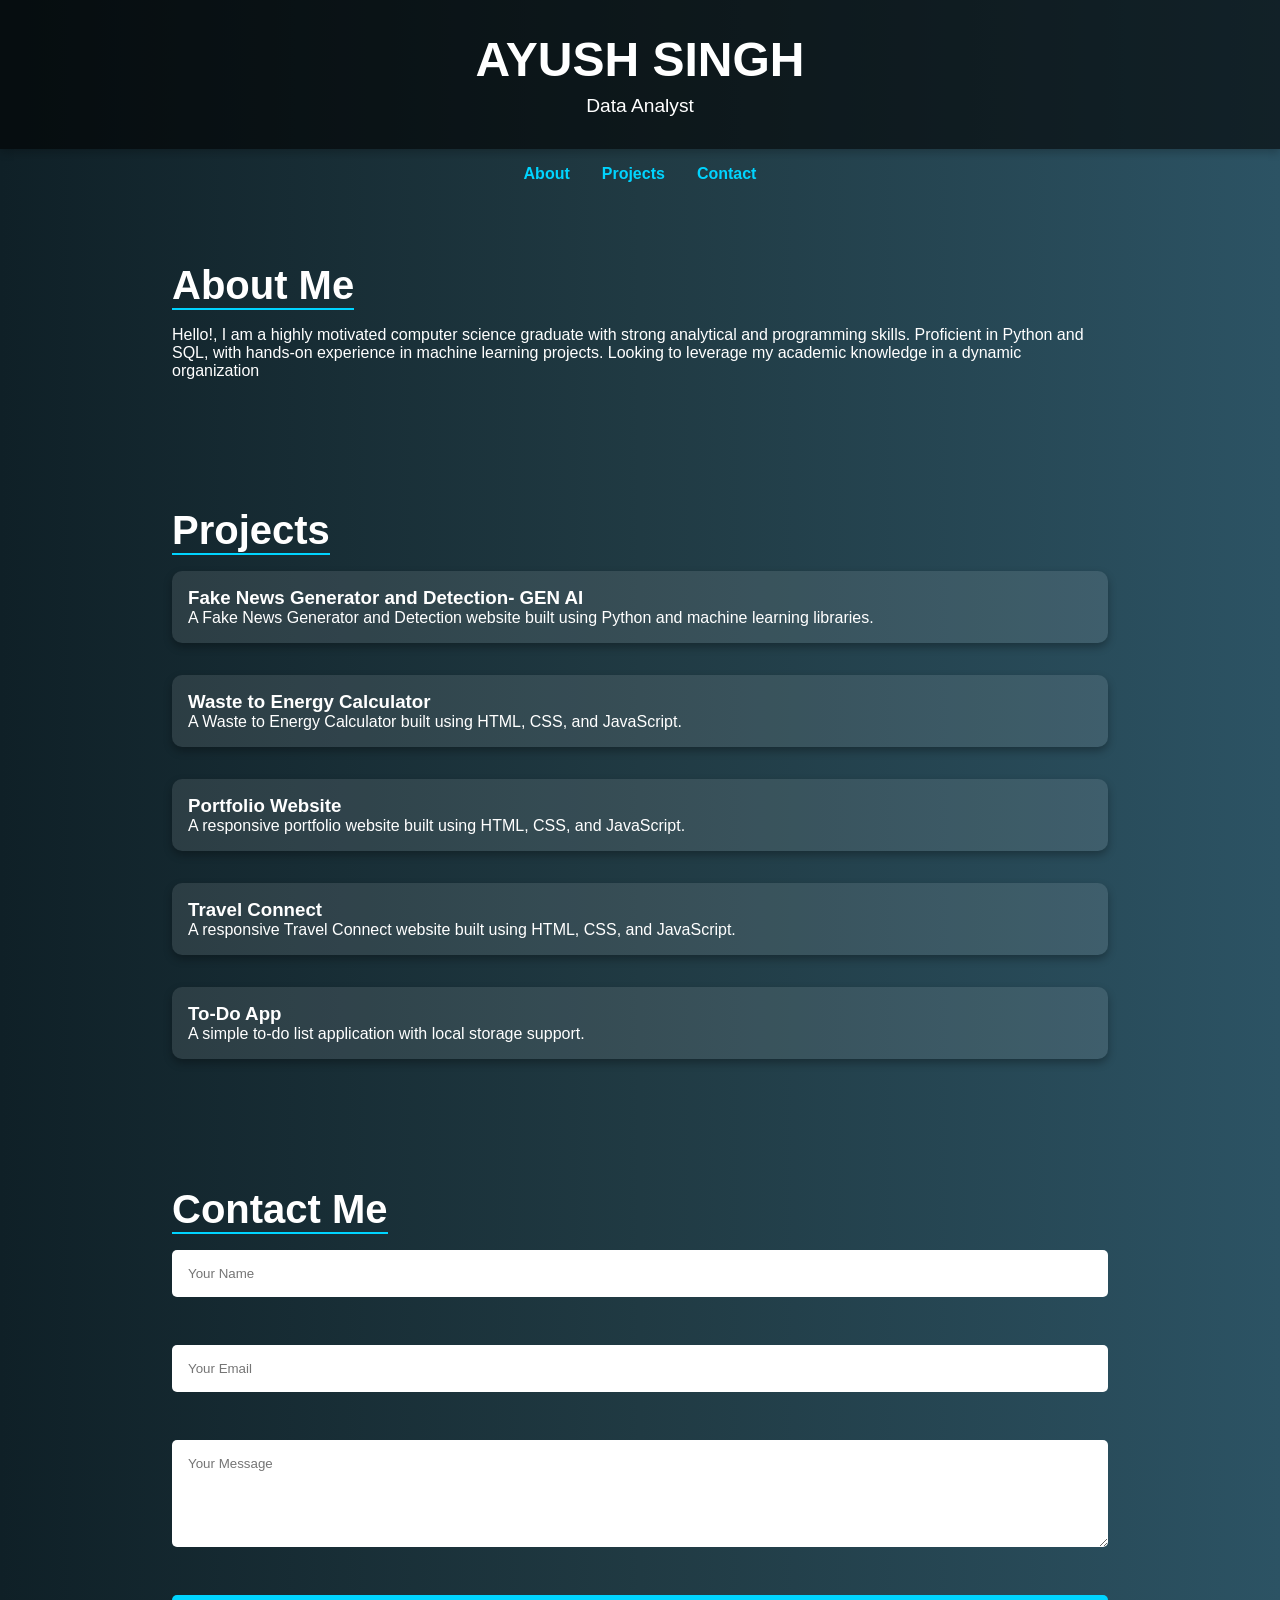
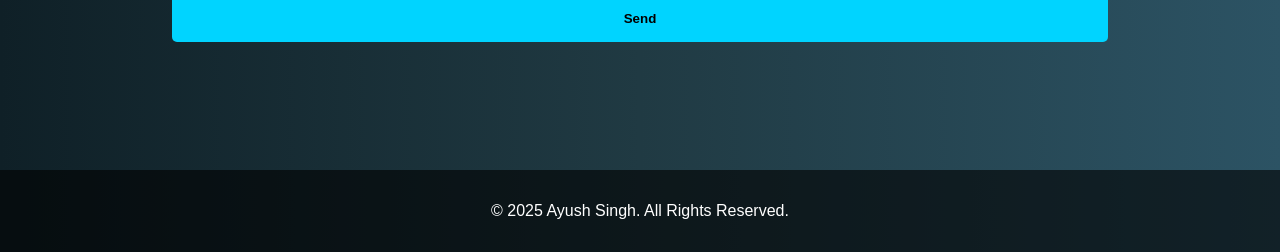
<file: index.html>
<!DOCTYPE html>
<html lang="en">
<head>
    <meta charset="UTF-8">
    <meta name="viewport" content="width=device-width, initial-scale=1.0">
    <title>Portfoli.ayushsingh</title>
    <link rel="stylesheet" href="style.css">
    <!-- <link href="https://cdn.jsdelivr.net/npm/bootstrap@5.3.6/dist/css/bootstrap.min.css" rel="stylesheet" integrity="sha384-4Q6Gf2aSP4eDXB8Miphtr37CMZZQ5oXLH2yaXMJ2w8e2ZtHTl7GptT4jmndRuHDT" crossorigin="anonymous"> -->
</head>
<body>
    <header>
        <h1>AYUSH SINGH</h1>
        <p>Data Analyst </p>
      </header>
      <nav>
        <a href="#about">About</a>
        <a href="#projects">Projects</a>
        <a href="#contact">Contact</a>
      </nav>
      <section id="about">
        <h2>About Me</h2>
        <p>Hello!,
          I am a highly motivated computer science graduate with strong analytical and programming skills. 
          Proficient in Python and SQL, with hands-on experience in machine learning projects. 
          Looking to leverage my academic knowledge in a dynamic organization
        </p>
        <!-- <p>Hello! I'm a passionate web developer skilled in HTML, CSS, and JavaScript. I love building creative and stylish websites that make an impact.</p> -->
      </section>
      <section id="projects">
        <h2>Projects</h2>
        <div class="projects">
          <div class="project">
            <h3>Fake News Generator and Detection- GEN AI</h3>
            <p>A Fake News Generator and Detection website built using Python and machine learning libraries.</p>
          </div>
          <div class="project">
            <h3>Waste to Energy Calculator</h3>
            <p>A Waste to Energy Calculator built using HTML, CSS, and JavaScript.</p>
          </div>
          <div class="project">
            <h3>Portfolio Website</h3>
            <p>A responsive portfolio website built using HTML, CSS, and JavaScript.</p>
          </div>
          <div class="projects">
            <div class="project">
              <h3>Travel Connect</h3>
              <p>A responsive Travel Connect website built using HTML, CSS, and JavaScript.</p>
            </div>
          <div class="project">
            <h3>To-Do App</h3>
            <p>A simple to-do list application with local storage support.</p>
          </div>
        </div>
      </section>
      <section id="contact">
        <h2>Contact Me</h2>
        <form class="contact-form" action="ayushsingh50593@gmail.com" onsubmit="return handleSubmit(event)">
          <input type="text" id="name" placeholder="Your Name" required />
          <input type="email" id="email" placeholder="Your Email" required />
          <textarea id="message" rows="5" placeholder="Your Message" required></textarea>
          <button type="submit" submit="ayushsingh50593@gmail.com" send to ="ayushsingh50593@gmail.com" action="ayushsingh50593@gmail.com">Send</button>
        </form>
      </section>
      <footer>
        <p>&copy; 2025 Ayush Singh. All Rights Reserved.</p>
      </footer>

      <script src="script.js"></script>
      <script src="https://cdn.jsdelivr.net/npm/bootstrap@5.3.6/dist/js/bootstrap.bundle.min.js" integrity="sha384-j1CDi7MgGQ12Z7Qab0qlWQ/Qqz24Gc6BM0thvEMVjHnfYGF0rmFCozFSxQBxwHKO" crossorigin="anonymous"></script>

    </body>
</html>
</file>
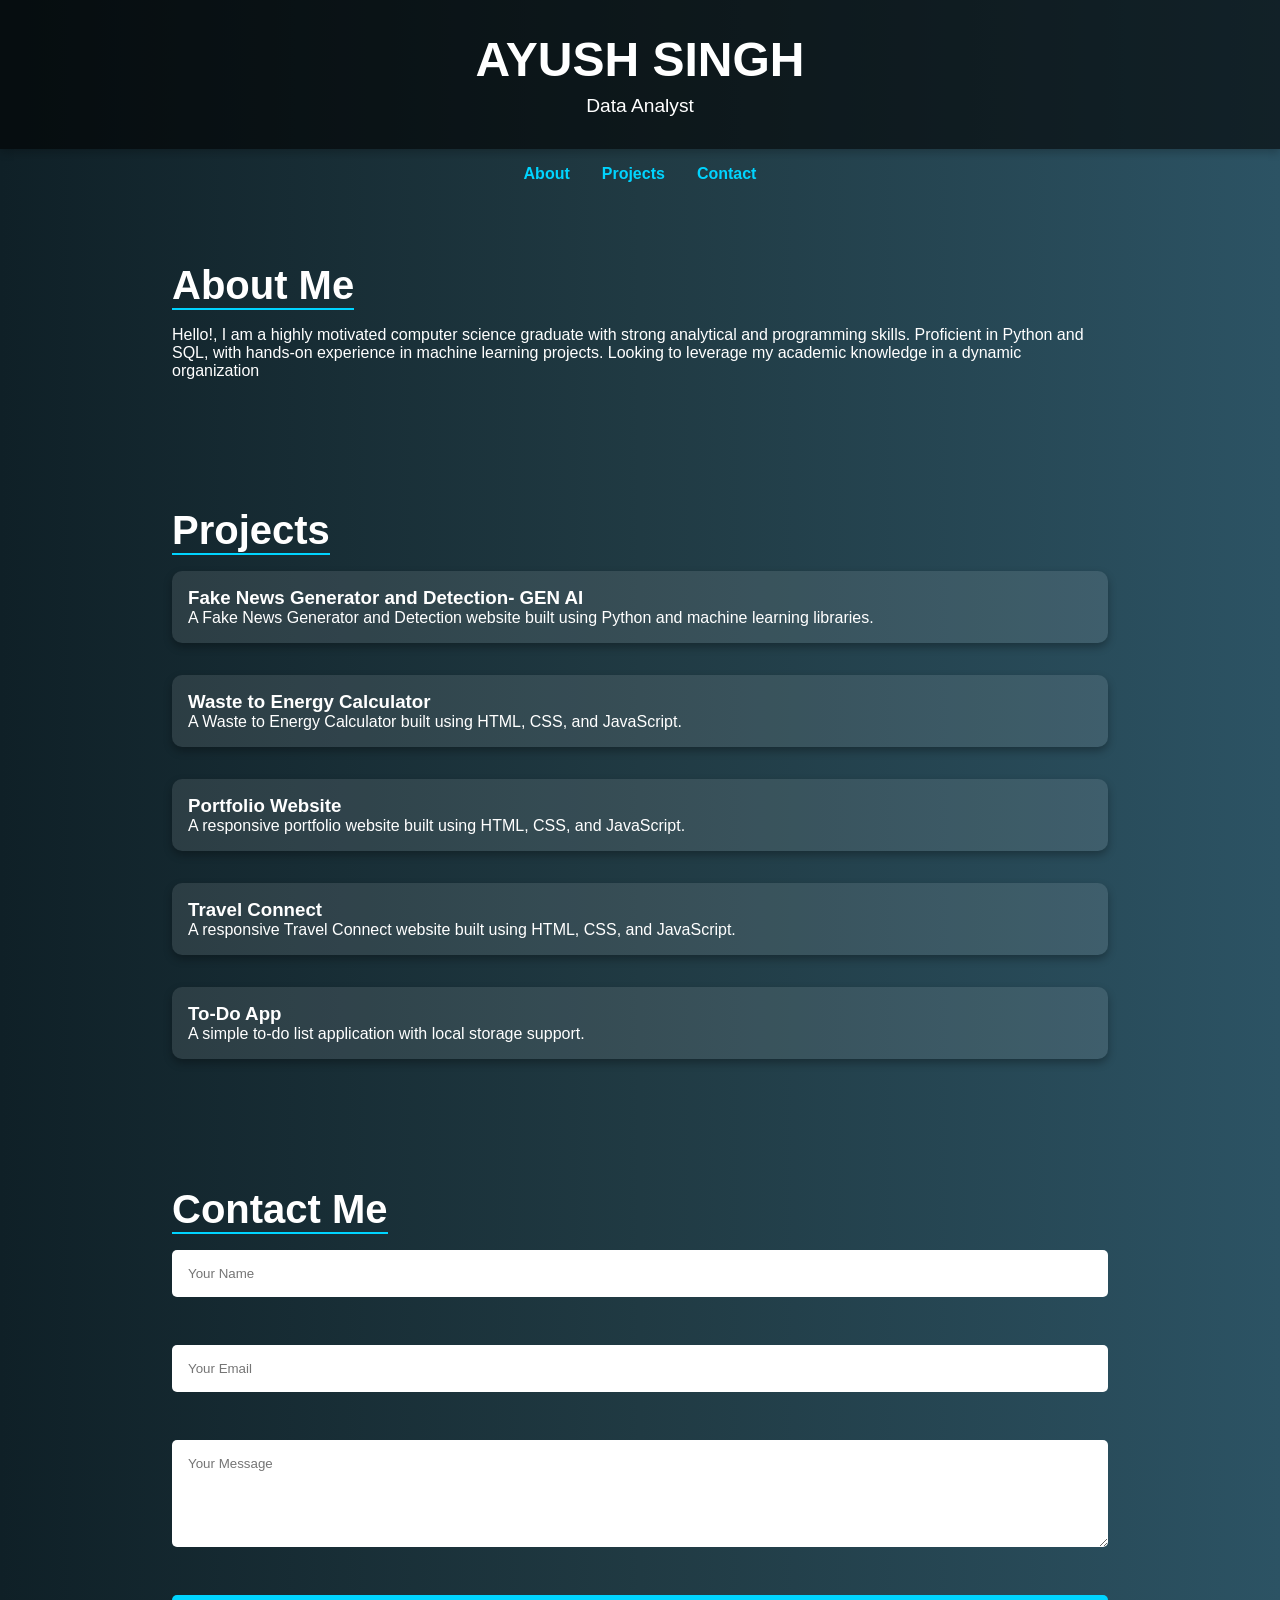
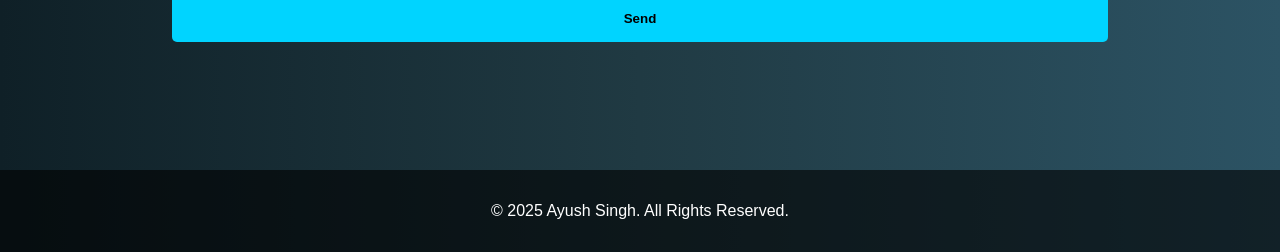
<file: home.html>
<!DOCTYPE html>
<html lang="en">
<head>
    <meta charset="UTF-8">
    <meta name="viewport" content="width=device-width, initial-scale=1.0">
    <title>Portfoli.ayushsingh</title>
    <link rel="stylesheet" href="style.css">
    <!-- <link href="https://cdn.jsdelivr.net/npm/bootstrap@5.3.6/dist/css/bootstrap.min.css" rel="stylesheet" integrity="sha384-4Q6Gf2aSP4eDXB8Miphtr37CMZZQ5oXLH2yaXMJ2w8e2ZtHTl7GptT4jmndRuHDT" crossorigin="anonymous"> -->
</head>
<body>
    <header>
        <h1>AYUSH SINGH</h1>
        <p>Data Analyst </p>
      </header>
      <nav>
        <a href="#about">About</a>
        <a href="#projects">Projects</a>
        <a href="#contact">Contact</a>
      </nav>
      <section id="about">
        <h2>About Me</h2>
        <p>Hello!,
          I am a highly motivated computer science graduate with strong analytical and programming skills. 
          Proficient in Python and SQL, with hands-on experience in machine learning projects. 
          Looking to leverage my academic knowledge in a dynamic organization
        </p>
        <!-- <p>Hello! I'm a passionate web developer skilled in HTML, CSS, and JavaScript. I love building creative and stylish websites that make an impact.</p> -->
      </section>
      <section id="projects">
        <h2>Projects</h2>
        <div class="projects">
          <div class="project">
            <h3>Fake News Generator and Detection- GEN AI</h3>
            <p>A Fake News Generator and Detection website built using Python and machine learning libraries.</p>
          </div>
          <div class="project">
            <h3>Waste to Energy Calculator</h3>
            <p>A Waste to Energy Calculator built using HTML, CSS, and JavaScript.</p>
          </div>
          <div class="project">
            <h3>Portfolio Website</h3>
            <p>A responsive portfolio website built using HTML, CSS, and JavaScript.</p>
          </div>
          <div class="projects">
            <div class="project">
              <h3>Travel Connect</h3>
              <p>A responsive Travel Connect website built using HTML, CSS, and JavaScript.</p>
            </div>
          <div class="project">
            <h3>To-Do App</h3>
            <p>A simple to-do list application with local storage support.</p>
          </div>
        </div>
      </section>
      <section id="contact">
        <h2>Contact Me</h2>
        <form class="contact-form" action="ayushsingh50593@gmail.com" onsubmit="return handleSubmit(event)">
          <input type="text" id="name" placeholder="Your Name" required />
          <input type="email" id="email" placeholder="Your Email" required />
          <textarea id="message" rows="5" placeholder="Your Message" required></textarea>
          <button type="submit" submit="ayushsingh50593@gmail.com" send to ="ayushsingh50593@gmail.com" action="ayushsingh50593@gmail.com">Send</button>
        </form>
      </section>
      <footer>
        <p>&copy; 2025 Ayush Singh. All Rights Reserved.</p>
      </footer>

      <script src="script.js"></script>
      <script src="https://cdn.jsdelivr.net/npm/bootstrap@5.3.6/dist/js/bootstrap.bundle.min.js" integrity="sha384-j1CDi7MgGQ12Z7Qab0qlWQ/Qqz24Gc6BM0thvEMVjHnfYGF0rmFCozFSxQBxwHKO" crossorigin="anonymous"></script>

    </body>
</html>
</file>
<file: style.css>
* {
    margin: 0;
    padding: 0;
    box-sizing: border-box;
    font-family: 'Segoe UI', Tahoma, Geneva, Verdana, sans-serif;
  }
  body {
    background: linear-gradient(to right, #0f2027, #203a43, #2c5364);
    color: white;
  }
  header {
    padding: 2rem;
    text-align: center;
    background-color: rgba(0, 0, 0, 0.6);
    box-shadow: 0 4px 8px rgba(0,0,0,0.2);
  }
  header h1 {
    font-size: 3rem;
    margin-bottom: 0.5rem;
  }
  header p {
    font-size: 1.2rem;
  }
  nav {
    display: flex;
    justify-content: center;
    gap: 2rem;
    margin: 1rem 0;
  }
  nav a {
    color: #00d4ff;
    text-decoration: none;
    font-weight: bold;
  }
  section {
    padding: 4rem 2rem;
    max-width: 1000px;
    margin: auto;
  }
  section h2 {
    font-size: 2.5rem;
    margin-bottom: 1rem;
    border-bottom: 2px solid #00d4ff;
    display: inline-block;
  }
  .projects, .contact-form {
    display: grid;
    gap: 2rem;
  }
  .project {
    background: rgba(255, 255, 255, 0.1);
    padding: 1rem;
    border-radius: 10px;
    box-shadow: 0 4px 8px rgba(0,0,0,0.3);
  }
  form input, form textarea {
    width: 100%;
    padding: 1rem;
    margin-bottom: 1rem;
    border: none;
    border-radius: 5px;
  }
  form button {
    padding: 1rem 2rem;
    background-color: #00d4ff;
    border: none;
    border-radius: 5px;
    font-weight: bold;
    cursor: pointer;
    color: #000;
  }
  footer {
    text-align: center;
    padding: 2rem;
    background-color: rgba(0, 0, 0, 0.6);
    margin-top: 4rem;
  }
</file>
